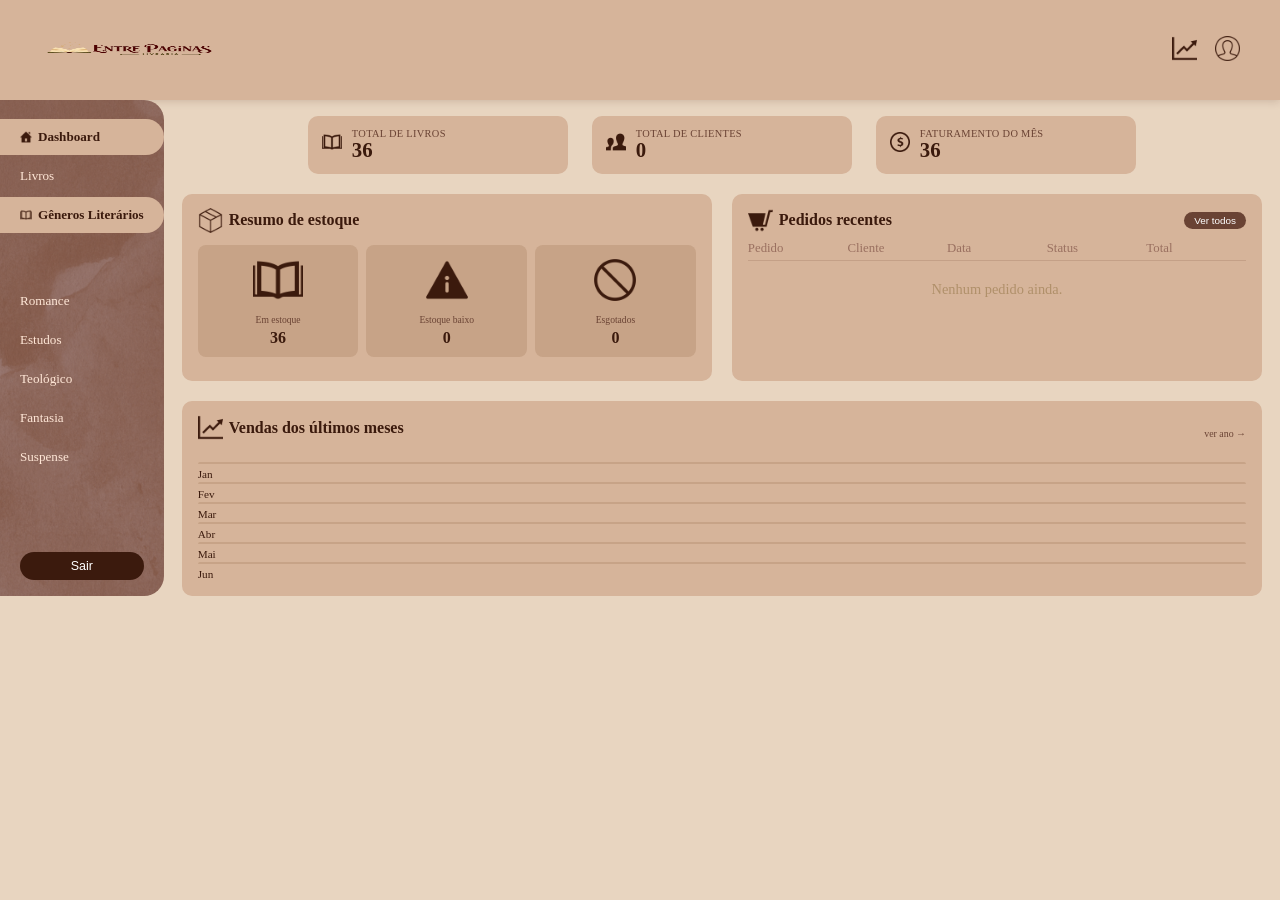
<file: entre_paginas.html/index.html>
<!DOCTYPE html>
<html lang="pt-BR">
<head>
  <meta charset="UTF-8" />
  <meta name="viewport" content="width=device-width, initial-scale=1.0" />
  <title>Dashboard</title> 

  <link rel="stylesheet" href="index.css">
</head>
<body>

<nav>
    <img src="imagens-visual/logo22.png" alt="entre_paginas" class="logo">

    <div class="nav-direita">
       <a class="nav-icone" href="index.html">
        <img src="imagens-icons/grafico1.png" alt="dashboard" class="dashboard">
      </a>

      <a class="nav-icone" href="produtos.html">
        <img src="imagens-icons/usuario.png" alt="vendedor" class="perfil-vendedor">
      </a>

    </div>
  </nav>


  <div class="layout">

    <aside class="lateral">
      <ul class="nav-lateral">
        <li><a href="#" class="active"><img src="imagens-icons/casa.png" alt="dashboard">Dashboard</a></li>
        <li><a href="livros.html">Livros</a></li>

        <li><a href="#" class="active"><img src="imagens-icons/livro-icon.png" alt="abas">Gêneros Literários</a></li>

        <li><a href="romance.html">Romance</a></li>
        <li><a href="estudos.html">Estudos</a></li>
        <li><a href="teologico.html">Teológico</a></li>
        <li><a href="fantasia.html">Fantasia</a></li>
        <li><a href="suspense.html">Suspense</a></li>
      </ul>
      <a href="login.html" class="botao-sair">Sair</a>
    </aside>

  <!--INFORMAÇÕES DE CIMA-->

    <main class="principal">
  <div class="indicadores">

    <div class="indicadores-card">
      <span class="indicadores-icon">
        <img src="imagens-icons/livro-icon.png" alt="livros">
      </span>

      <div class="indicadores-infos">
        <span class="indicadores-titulo">Total de livros</span>
        <span class="indicadores-valor">36</span>
      </div>
    </div>

    <div class="indicadores-card">
      <span class="indicadores-icon">
        <img src="imagens-icons/clientes.png" alt="clientes">
      </span>

      <div class="indicadores-infos">
        <span class="indicadores-titulo">Total de clientes</span>
        <span class="indicadores-valor">0</span>
      </div>
    </div>

     <div class="indicadores-card">
      <span class="indicadores-icon">
        <img src="imagens-icons/moeda.png" alt="faturamento">
      </span>

      <div class="indicadores-infos">
        <span class="indicadores-titulo">Faturamento do mês</span>
        <span class="indicadores-valor">36</span>
      </div>
    </div>

  </div>


  <!-- LINHA DO MEIO -->
  <div class="central">

    <!-- ESTOQUE -->
    <div class="painel">

      <div class="painel-titulo">
        <img src="imagens-icons/produtos.png">
        Resumo de estoque
      </div>

      <div class="estoque-status">

        <div class="estoque-item">
          <span class="estoque-icon">
            <img src="imagens-icons/livro-icon.png">
          </span>

          <span class="estoque-disponibilidade">Em estoque</span>
          <span class="estoque-valor">36</span>
        </div>

        <div class="estoque-item">
          <span class="estoque-icon">
            <img src="imagens-icons/aviso.png">
          </span>

          <span class="estoque-disponibilidade">Estoque baixo</span>
          <span class="estoque-valor">0</span>
        </div>

        <div class="estoque-item">
          <span class="estoque-icon">
            <img src="imagens-icons/proibido.png">
          </span>

          <span class="estoque-disponibilidade">Esgotados</span>
          <span class="estoque-valor">0</span>
        </div>

      </div>

    </div>


    <!-- PEDIDOS -->
    <div class="painel">

      <div class="header-pedidos">

        <div class="painel-titulo" style="margin-bottom:0;">
          <img src="imagens-icons/carrinho.png">
          Pedidos recentes
        </div>

        <button class="ver-botao">Ver todos</button>

      </div>

      <div class="tabela-pedidos-header">
        <span>Pedido</span>
        <span>Cliente</span>
        <span>Data</span>
        <span>Status</span>
        <span>Total</span>
      </div>

      <div class="pedidos">
        Nenhum pedido ainda.
      </div>

    </div>

  </div>


  <!-- GRÁFICO -->
  <div class="painel">

    <div class="grafico-header">

      <div class="painel-titulo">
        <img src="imagens-icons/grafico1.png">
        Vendas dos últimos meses
      </div>

      <a href="#" class="grafico-link">ver ano →</a>

    </div>

    <div>

      <div class="grafico-area">

        <div class="grafico-legendas">
        <span>0</span>
        <span>20</span>
        <span>40</span>
        <span>60</span>
        <span>80</span>
        </div>

        <div class="grupo-barra">
          <div class="grafico-barra"></div>
          <span class="data-barra">Jan</span>
        </div>

        <div class="grupo-barra">
          <div class="grafico-barra"></div>
          <span class="data-barra">Fev</span>
        </div>

        <div class="grupo-barra">
          <div class="grafico-barra"></div>
          <span class="data-barra">Mar</span>
        </div>

        <div class="grupo-barra">
          <div class="grafico-barra"></div>
          <span class="data-barra">Abr</span>
        </div>

        <div class="grupo-barra">
          <div class="grafico-barra"></div>
          <span class="data-barra">Mai</span>
        </div>

        <div class="grupo-barra">
          <div class="grafico-barra"></div>
          <span class="data-barra">Jun</span>
        </div>

      </div>

    </div>

  </div>

</main>

</body>
</html>
</file>
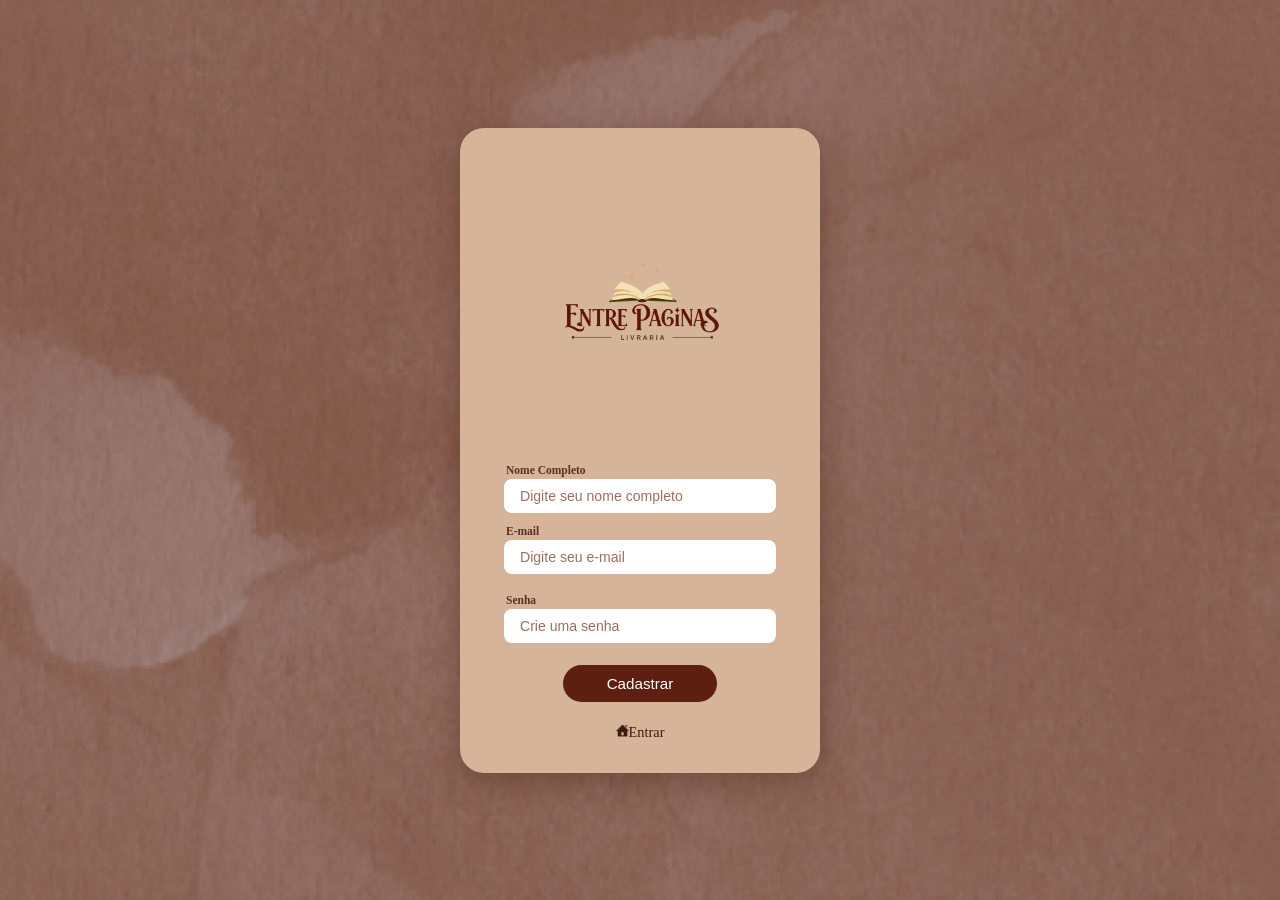
<file: entre_paginas.html/cadastro.html>
<!DOCTYPE html>
<html lang="pt-BR">
<head>
  <meta charset="UTF-8" />
  <meta name="viewport" content="width=device-width, initial-scale=1.0" />
  <title>Cadastro</title>
  
  <link rel="stylesheet" href="cadastro.css">
 
</head>
<body>
  <div class="card">
    <img src="imagens-visual/logo11.png" alt="logo" class="logo">

    <div class="dados">
      <div class="dados-texto"><strong>Nome Completo</strong></div>
      <input type="texto" placeholder="Digite seu nome completo" />
    </div>

    <div class="spacer"></div>

    <div class="dados">
      <div class="dados-texto"><strong>E-mail</strong></div>
      <input type="email" placeholder="Digite seu e-mail" />
    </div>

    <div class="spacer"></div>

    <div class="spacer"></div>

    <div class="dados">
      <div class="dados-texto"><strong>Senha</strong></div>
      <div class="dados-senha">
        <input type="senha" placeholder="Crie uma senha" />
      </div>
    </div>

    <button class="cadastrar">Cadastrar</button>

    <div class="rodape-links">
      <a href="login.html"><img src="imagens-icons/casa.png" alt="">Entrar</a>
     
    </div>
  </div>

</body>
</html>
</file>
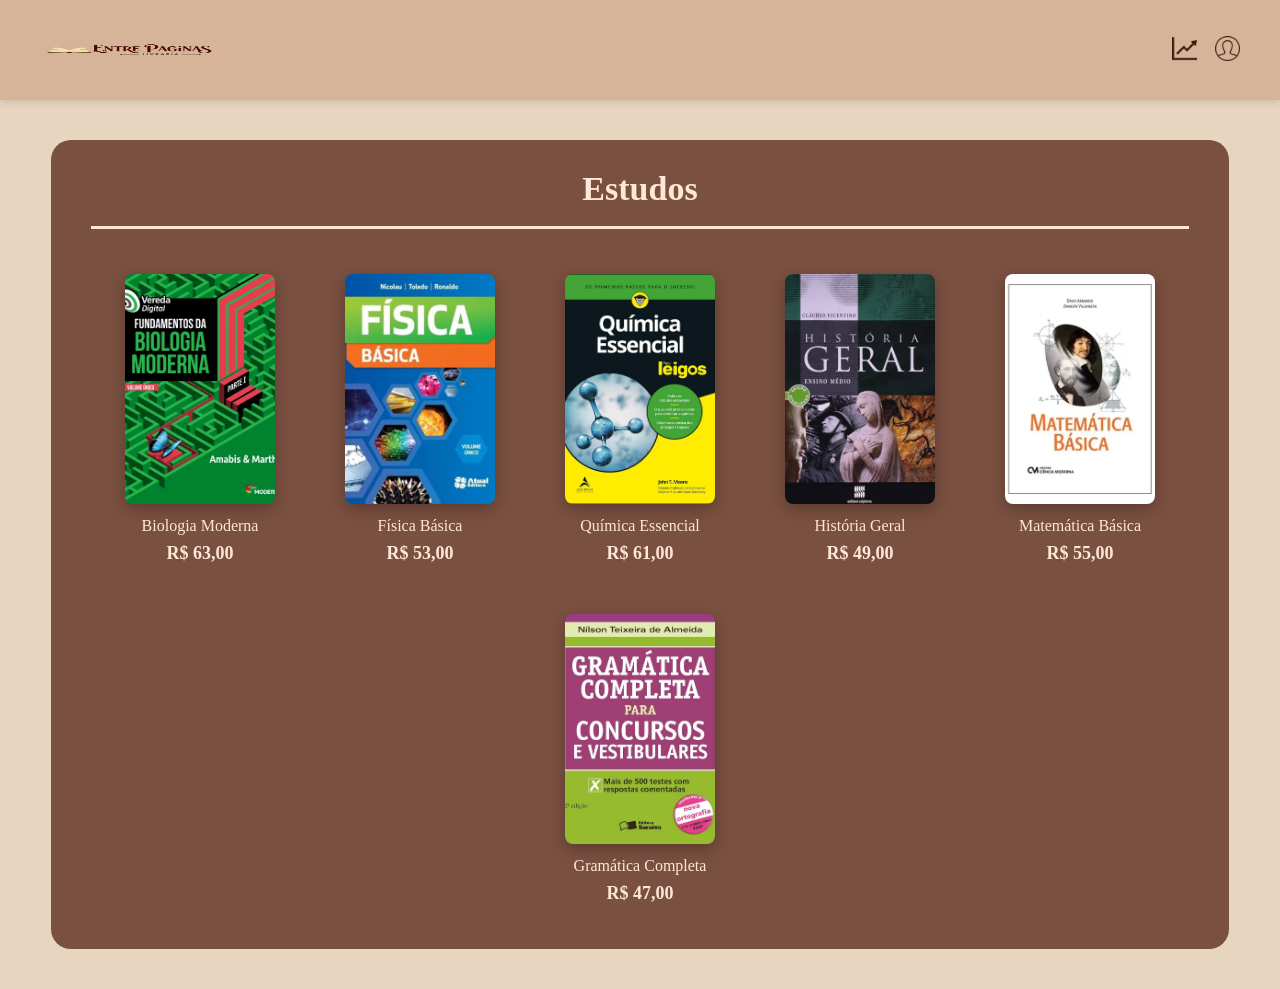
<file: entre_paginas.html/estudos.html>
<!DOCTYPE html>
<html lang="pt-BR">
<head>
  <meta charset="UTF-8" />
  <meta name="viewport" content="width=device-width, initial-scale=1.0" />
  <title>Estudos</title>
  
  <link rel="stylesheet" href="estudos.css">

</head>
<body>

  <nav>
    <img src="imagens-visual/logo22.png" alt="entre_paginas" class="logo">

    <div class="nav-direita">
       <a class="nav-icone" href="index.html">
        <img src="imagens-icons/grafico1.png" alt="dashboard" class="dashboard">
      </a>

      <a class="nav-icone" href="produtos.html">
        <img src="imagens-icons/usuario.png" alt="vendedor" class="perfil-vendedor">
      </a>

    </div>
  </nav>

  <div class="catalogo">
    <div class="fundo">

      <div class="catalogo-header"> 
        <h1 class="section-title">Estudos</h1> 
        <hr class="linha-titulo"> 

        <div class="livros-grid"> 
        <a class="livros" href="#"> 

        <div class="capa"> 
        <img src="imagens-livros/bio-moderna.webp" class="biologia-moderna">
       </div> 
        <span class="titulo">Biologia Moderna</span> 
        <span class="preco">R$ 63,00</span> 
      </a> 

      <a class="livros" href="#"> 
        <div class="capa"> 
        <img src="imagens-livros/fisica-basica.jpg" class="fisica-basica"> 
      </div> 
        <span class="titulo">Física Básica</span> 
        <span class="preco">R$ 53,00</span> 
      </a> 

      <a class="livros" href="#"> 
        <div class="capa"> 
        <img src="imagens-livros/quimica-essencial.jpg" class="quimica-essencial"> 
      </div> 
        <span class="titulo">Química Essencial</span> 
        <span class="preco">R$ 61,00</span> 
      </a> 

      <a class="livros" href="#"> 
        <div class="capa"> 
        <img src="imagens-livros/historia-geral.jpg" class="historia-geral"> 
      </div> 
        <span class="titulo">História Geral</span> 
        <span class="preco">R$ 49,00 </span> 
      </a> 

      <a class="livros" href="#"> 
        <div class="capa"> 
        <img src="imagens-livros/mat-basica.webp" class="mat-basica"> 
      </div> 
        <span class="titulo">Matemática Básica</span> 
        <span class="preco">R$ 55,00</span> 
      </a> 

      <a class="livros" href="#"> 
        <div class="capa">
         <img src="imagens-livros/gramt-completa.jpg" class="gramatica-completa"> 
        </div> 
        <span class="titulo">Gramática Completa</span> 
        <span class="preco">R$ 47,00</span> 
      </a> 

      </div> 
      </div>

      
    </div>
  </div>

</body>
</html>
</file>
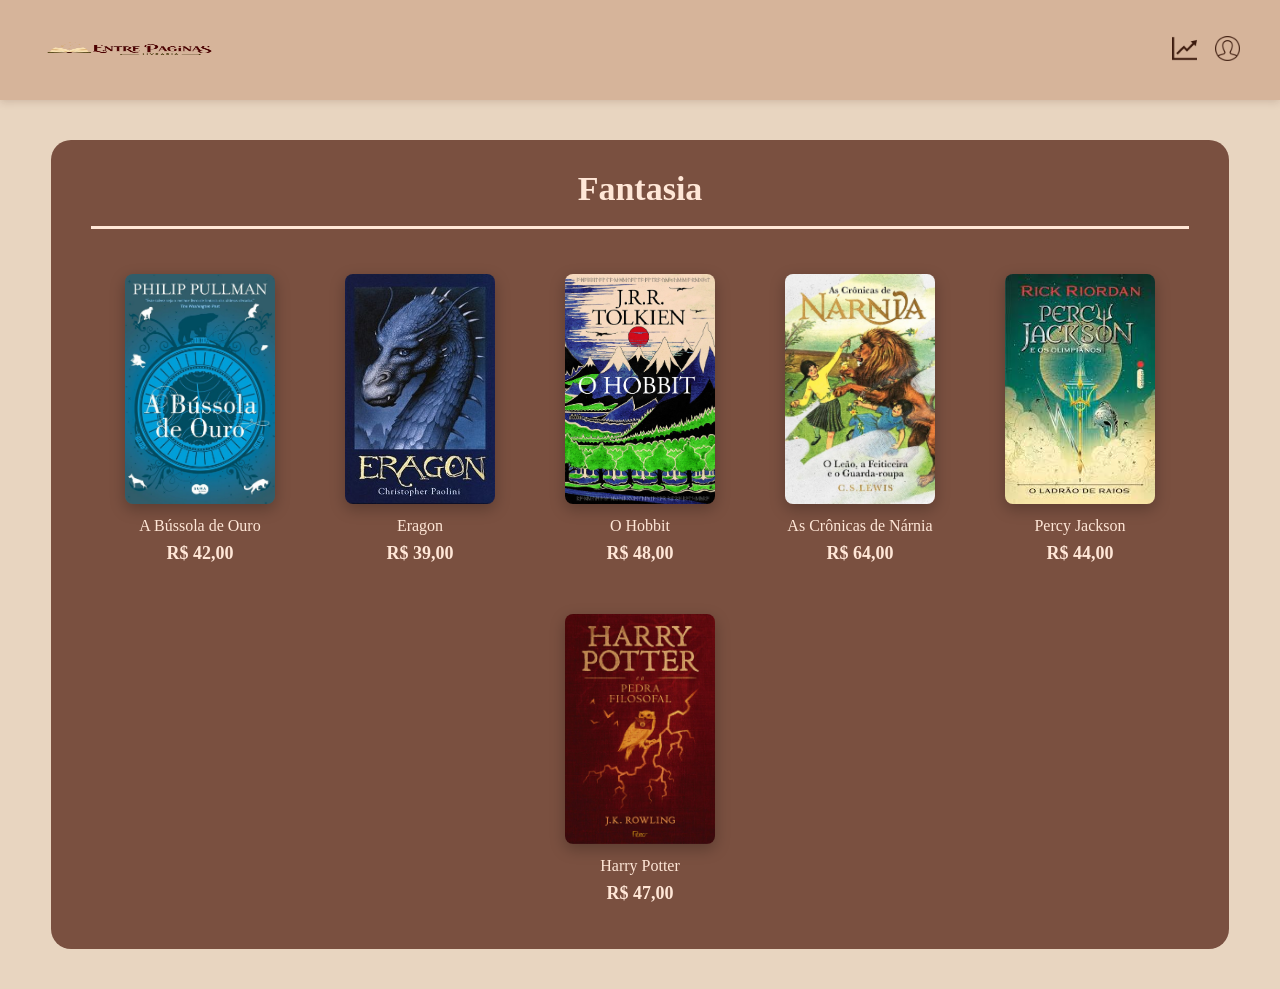
<file: entre_paginas.html/fantasia.html>
<!DOCTYPE html>
<html lang="pt-BR">
<head>
  <meta charset="UTF-8" />
  <meta name="viewport" content="width=device-width, initial-scale=1.0" />
  <title>Fantasia</title>
  
  <link rel="stylesheet" href="fantasia.css">

</head>
<body>

  <nav>
    <img src="imagens-visual/logo22.png" alt="entre_paginas" class="logo">

    <div class="nav-direita">
       <a class="nav-icone" href="index.html">
        <img src="imagens-icons/grafico1.png" alt="dashboard" class="dashboard">
      </a>

      <a class="nav-icone" href="produtos.html">
        <img src="imagens-icons/usuario.png" alt="vendedor" class="perfil-vendedor">
      </a>
      
    </div>
  </nav>

  <div class="catalogo">
    <div class="fundo">

      <div class="catalogo-header"> 
        <h1 class="section-title">Fantasia</h1> 
        <hr class="linha-titulo"> 

        <div class="livros-grid"> 
        <a class="livros" href="#"> 

        <div class="capa"> 
        <img src="imagens-livros/a-bussola-de-ouro.jpeg" class="bussola-ouro">
       </div> 
        <span class="titulo">A Bússola de Ouro</span> 
        <span class="preco">R$ 42,00</span> 
      </a> 

      <a class="livros" href="#"> 
        <div class="capa"> 
        <img src="imagens-livros/eragon.jpeg" class="eragon"> 
      </div> 
        <span class="titulo">Eragon</span> 
        <span class="preco">R$ 39,00</span> 
      </a> 

      <a class="livros" href="#"> 
        <div class="capa">
         <img src="imagens-livros/hobbit.jpg" class="hobbit"> 
        </div> 
        <span class="titulo">O Hobbit</span> 
        <span class="preco">R$ 48,00</span> 
      </a> 

      <a class="livros" href="#"> 
        <div class="capa"> 
        <img src="imagens-livros/cronicas-narnia.webp" class="narnia"> 
      </div> 
        <span class="titulo">As Crônicas de Nárnia</span> 
        <span class="preco">R$ 64,00</span> 
      </a> 

      <a class="livros" href="#"> 
        <div class="capa"> 
        <img src="imagens-livros/percy-jackson.jpeg" class="percy-jackson"> 
      </div> 
        <span class="titulo">Percy Jackson</span> 
        <span class="preco">R$ 44,00</span> 
      </a> 

      <a class="livros" href="#"> 
        <div class="capa"> 
        <img src="imagens-livros/harry-potter.jpg" class="harry-potter"> 
      </div> 
        <span class="titulo">Harry Potter</span> 
        <span class="preco">R$ 47,00</span> 
      </a> 

      </div> 
      </div>

      
    </div>
  </div>

</body>
</html>
</file>
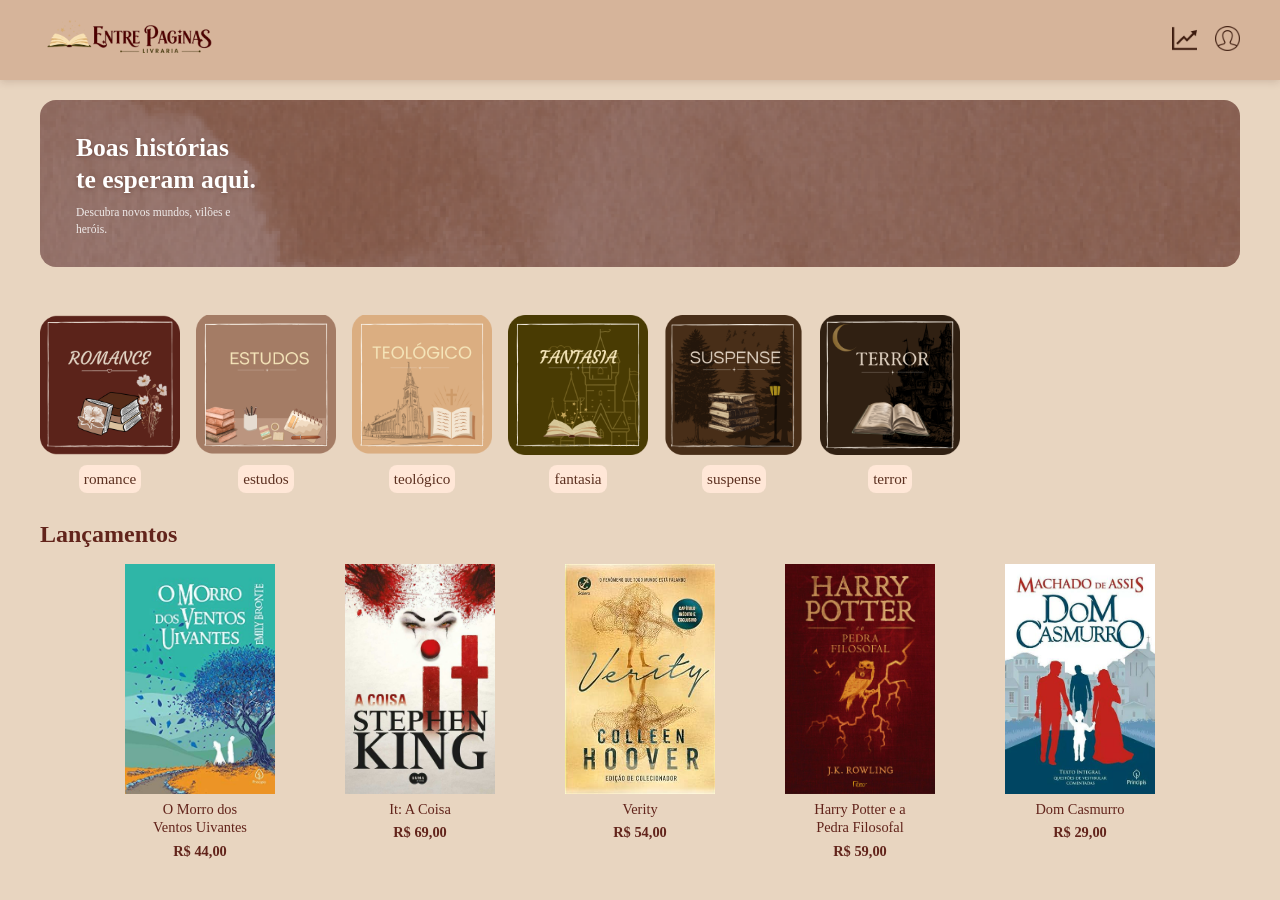
<file: entre_paginas.html/livros.html>
<!DOCTYPE html>
<html lang="pt-BR">
<head>
  <meta charset="UTF-8" />
  <meta name="viewport" content="width=device-width, initial-scale=1.0" />
  <title>Principal</title>

  <link rel="stylesheet" href="livros.css">
 
</head>
<body>
  
 <nav>
    <img src="imagens-visual/logo22.png" alt="entre_paginas" class="logo">
    
    <div class="nav-direita">
       <a class="nav-icone" href="index.html">
        <img src="imagens-icons/grafico1.png" alt="dashboard" class="dashboard">
      </a>

      <a class="nav-icone" href="produtos.html">
        <img src="imagens-icons/usuario.png" alt="vendedor" class="perfil-vendedor">
      </a>

    </div>
  </nav>

    <div class="hero">
    <h2>Boas histórias<br>te esperam aqui.</h2>
    <p>Descubra novos mundos, vilões e<br>heróis.</p>
  </div>

  <div class="section" style="margin-top: 24px;">
    <div class="generos-grid">

      <a class="genero-livros" href="romance.html">
        <div class="romance">
          <img src="imagens-visual/romance.png">
        </div>
        <span class="genero-nome">romance</span>
      </a>

      <a class="genero-livros" href="estudos.html">
        <div class="estudos">
          <img src="imagens-visual/estudos.png">
        </div>
        <span class="genero-nome">estudos</span>
      </a>

      <a class="genero-livros" href="teologico.html">
        <div class="teologico">
          <img src="imagens-visual/teologico.png">
        </div>
        <span class="genero-nome">teológico</span>
      </a>

      <a class="genero-livros" href="fantasia.html">
        <div class="fantasia">
          <img src="imagens-visual/fantasia.png">
        </div>
        <span class="genero-nome">fantasia</span>
      </a>

      <a class="genero-livros" href="suspense.html">
        <div class="suspense">
          <img src="imagens-visual/suspense.png">
        </div>
        <span class="genero-nome">suspense</span>
      </a>

      <a class="genero-livros" href="terror.html">
        <div class="terror">
          <img src="imagens-visual/terror.png">
        </div>
        <span class="genero-nome">terror</span>
      </a>     
    </div>
  </div>
 
  <div class="catalogo" style="margin-top: 28px; padding-bottom: 40px;">
    <h3 class="section-title">Lançamentos</h3>
    <div class="livros-grid">

      <a class="livros" href="#">
        <div class="capa livro-morro">
          <img src="imagens-livros/morro-ventos.jpeg" class="morro-ventos">
         </div>
        <span class="titulo">O Morro dos Ventos Uivantes</span>
        <span class="preco">R$ 44,00</span>
      </a> 

      <a class="livros" href="#">
        <div class="capa livro-it">
          <img src="imagens-livros/it.jpeg" class="it">
        </div>
        <span class="titulo">It: A Coisa</span>
        <span class="preco">R$ 69,00</span>
      </a>

      <a class="livros" href="#">
        <div class="capa livro-verity">
          <img src="imagens-livros/verity.jpeg" class="verity">
        </div>
        <span class="titulo">Verity</span>
        <span class="preco">R$ 54,00</span>
      </a>

      <a class="livros" href="#">
        <div class="capa livro-potter">
          <img src="imagens-livros/harry-potter.jpg" class="harry-potter">
        </div>
        <span class="titulo">Harry Potter e a Pedra Filosofal</span>
        <span class="preco">R$ 59,00  </span>
      </a>

      <a class="livros" href="#">
        <div class="capa livro-dom">
          <img src="imagens-livros/dom-casmurro.jpeg" class="dom-casmurro">
        </div>
        <span class="titulo">Dom Casmurro</span>
        <span class="preco">R$ 29,00</span>
      </a>

    </div>
  </div>



</body>
</html>
</file>
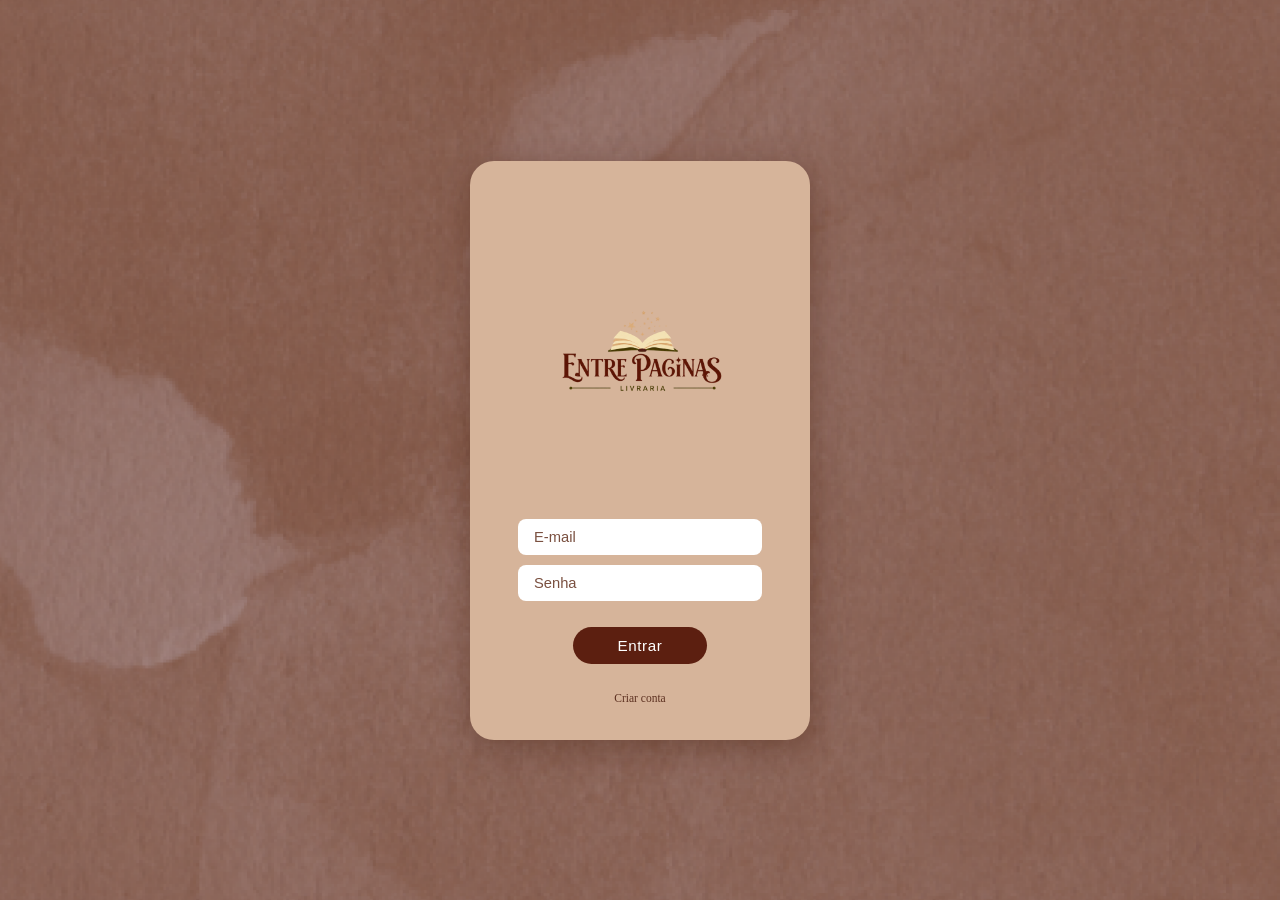
<file: entre_paginas.html/login.html>
<!DOCTYPE html>
<html lang="pt-BR">
<head>
  <meta charset="UTF-8" />
  <meta name="viewport" content="width=device-width, initial-scale=1.0" />
  <title>Login</title>

  <link rel="stylesheet" href="login.css">
  
</head>
<body>

  <div class="card">
    <img src="imagens-visual/logo11.png" alt="logo" class="logo">

    <div class="dados">
      <input type="email" placeholder="E-mail">
    </div>

    <div class="dados">
      <input type="password" placeholder="Senha">
    </div>

    <button class="entrar">Entrar</button>

    <div class="rodape-abas">
      
       <a href="cadastro.html">Criar conta</a>
    
    </div>
  </div>

</body>
</html>
</file>
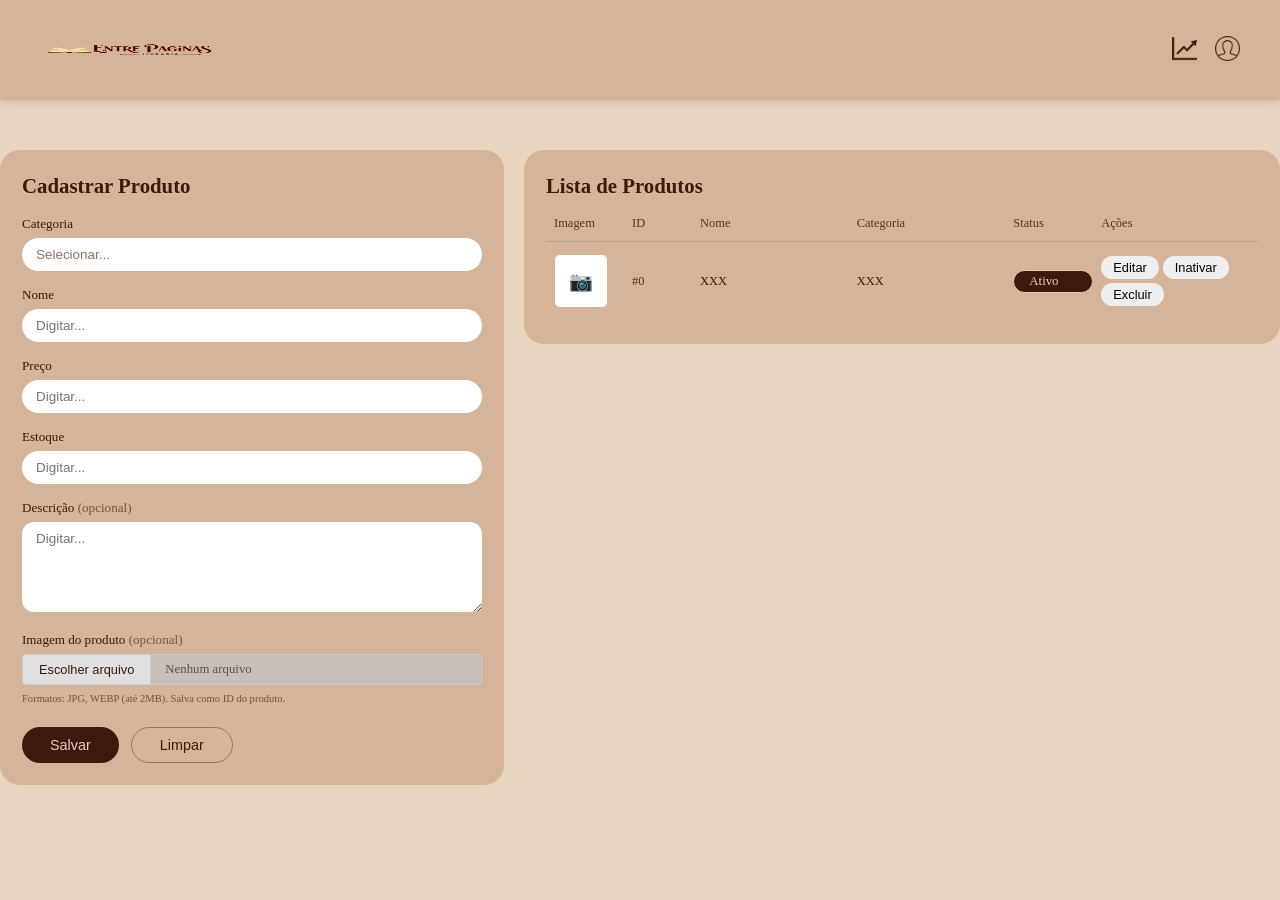
<file: entre_paginas.html/produtos.html>
<!DOCTYPE html>
<html lang="pt-BR">
<head>
  <meta charset="UTF-8" />
  <meta name="viewport" content="width=device-width, initial-scale=1.0" />
  <title>Cadastro de Produtos</title>
  
  <link rel="stylesheet" href="produtos.css">
</head>
<body>

 <nav>
    <img src="imagens-visual/logo22.png" alt="entre_paginas" class="logo">

    <div class="nav-direita">
       <a class="nav-icone" href="index.html">
        <img src="imagens-icons/grafico1.png" alt="dashboard" class="dashboard">
      </a>

      <a class="nav-icone" href="produtos.html">
        <img src="imagens-icons/usuario.png" alt="vendedor" class="perfil-vendedor">
      </a>

    </div>
  </nav>
  
  <div class="conteudo">  
    <div class="painel-cadastro">
      <h2 class="titulo">Cadastrar Produto</h2>
      
      <div class="campo">
        <label class="rotulo" for="categoria">Categoria</label>
        <select class="selecionar-categoria" id="categoria">
          <option value="disabled selected">Selecionar...</option>
          <option value="romance">Romance</option>
          <option value="fantasia">Fantasia</option>
          <option value="suspense">Suspense</option>
          <option value="terror">Terror</option>
          <option value="estudos">Estudos</option>
          <option value="teologico">Teológico</option>
        </select>
      </div>

     
      <div class="campo">
        <label class="rotulo" for="nome">Nome</label>
        <input class="texto" type="text" id="nome" placeholder="Digitar..." />
      </div>

      <div class="campo">
        <label class="rotulo" for="nome">Preço</label>
        <input class="texto" type="text" id="nome" placeholder="Digitar..." />
      </div>

      <div class="campo">
        <label class="rotulo" for="nome">Estoque</label>
        <input class="texto" type="text" id="nome" placeholder="Digitar..." />
      </div>

      
      <div class="campo">
        <label class="rotulo" for="descricao">
          Descrição <span class="opcional">(opcional)</span>
        </label>
        <textarea class="campo-descricao" id="descricao" placeholder="Digitar..."></textarea>
      </div>

     
      <div class="campo">
        <label class="rotulo">
          Imagem do produto <span class="opcional">(opcional)</span>
        </label>
        <input type="file" class="file-real" id="imagem-input" accept=".jpg,.webp" />
        
        <div class="arquivos">
          <label for="imagem-input" class="botao-escolher">Escolher arquivo</label>
          <span class="nome-arquivo" id="file-display">Nenhum arquivo</span>
        </div>
        <p class="formato-arquivo">Formatos: JPG, WEBP (até 2MB). Salva como ID do produto.</p>
      </div>

     
      <div class="acoes-cadastro">
        <button class="botao-salvar">Salvar</button>
        <button class="botao-limpar">Limpar</button>
      </div>
    </div>

    
    <div class="painel-produtos">
      <h2 class="titulo">Lista de Produtos</h2>

      
      <div class="produtos-cabecalho">
        <span>Imagem</span>
        <span>ID</span>
        <span>Nome</span>
        <span>Categoria</span>
        <span>Status</span>
        <span>Ações</span>
      </div>

      
      <div class="produtos">
        <div class="foto-produto">📷</div>
        <span class="id-produto">#0</span>
        <span class="nome-produto">XXX</span>
        <span class="categoria-produto">XXX</span>
        <span class="status">Ativo</span>
        
        <div class="acoes">
          <button class="botao-editar">Editar</button>
          <button class="botao-inativar">Inativar</button>
          <button class="botao-excluir">Excluir</button>
        </div>
      </div>

    </div>
  </div>

</body>
</html>
</file>
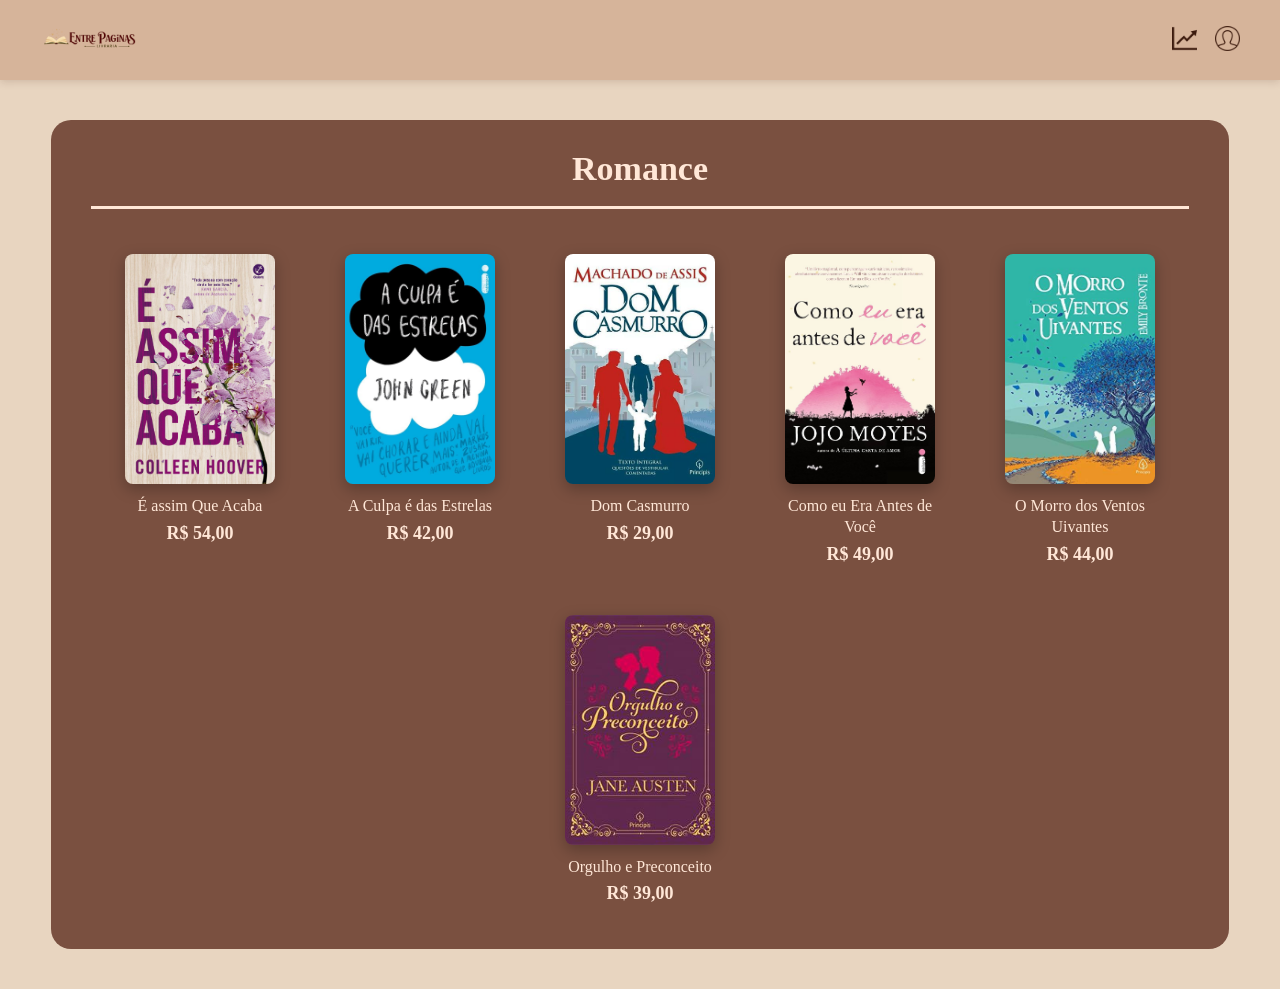
<file: entre_paginas.html/romance.html>
<!DOCTYPE html>
<html lang="pt-BR">
<head>
  <meta charset="UTF-8" />
  <meta name="viewport" content="width=device-width, initial-scale=1.0" />
  <title>Romance</title>
  
  <link rel="stylesheet" href="romance.css">

</head>
<body>

  <nav>
    <img src="imagens-visual/logo22.png" alt="entre_paginas" class="logo">

   <div class="nav-direita">
       <a class="nav-icone" href="index.html">
        <img src="imagens-icons/grafico1.png" alt="dashboard" class="dashboard">
      </a>

      <a class="nav-icone" href="produtos.html">
        <img src="imagens-icons/usuario.png" alt="vendedor" class="perfil-vendedor">
      </a>
    </div>
    
  </nav>

  <div class="catalogo">
    <div class="fundo">

      <div class="catalogo-header"> 
        <h1 class="section-title">Romance</h1> 
        <hr class="linha-titulo"> 

        <div class="livros-grid"> 
        <a class="livros" href="#"> 

        <div class="capa"> 
        <img src="imagens-livros/colleen-hoover.jpg" class="collen-hoover">
       </div> 
        <span class="titulo">É assim Que Acaba</span> 
        <span class="preco">R$ 54,00</span> 
      </a> 

      <a class="livros" href="#"> 
        <div class="capa"> 
        <img src="imagens-livros/john-green.jpg" class="joohn-green"> 
      </div> 
        <span class="titulo">A Culpa é das Estrelas</span> 
        <span class="preco">R$ 42,00</span> 
      </a> 

      <a class="livros" href="#"> 
        <div class="capa"> 
        <img src="imagens-livros/dom-casmurro.jpeg" class="dom-casmurro"> 
      </div> 
        <span class="titulo">Dom Casmurro</span> 
        <span class="preco">R$ 29,00</span> 
      </a> 

      <a class="livros" href="#"> 
        <div class="capa"> 
        <img src="imagens-livros/jojo-moyes.jpg" class="jojo-moyes"> 
      </div> 
        <span class="titulo">Como eu Era Antes de Você</span> 
        <span class="preco">R$ 49,00 </span> 
      </a> 

      <a class="livros" href="#"> 
        <div class="capa"> 
        <img src="imagens-livros/morro-ventos.jpeg" class="morro-ventos"> 
      </div> 
        <span class="titulo">O Morro dos Ventos Uivantes</span> 
        <span class="preco">R$ 44,00</span> 
      </a> 

      <a class="livros" href="#"> 
        <div class="capa">
         <img src="imagens-livros/orgulho-preconceito.jpg" class="orgulho-preconceito"> 
        </div> 
        <span class="titulo">Orgulho e Preconceito</span> 
        <span class="preco">R$ 39,00</span> 
      </a> 

      </div> 
      </div>

      
    </div>
  </div>

</body>
</html>
</file>
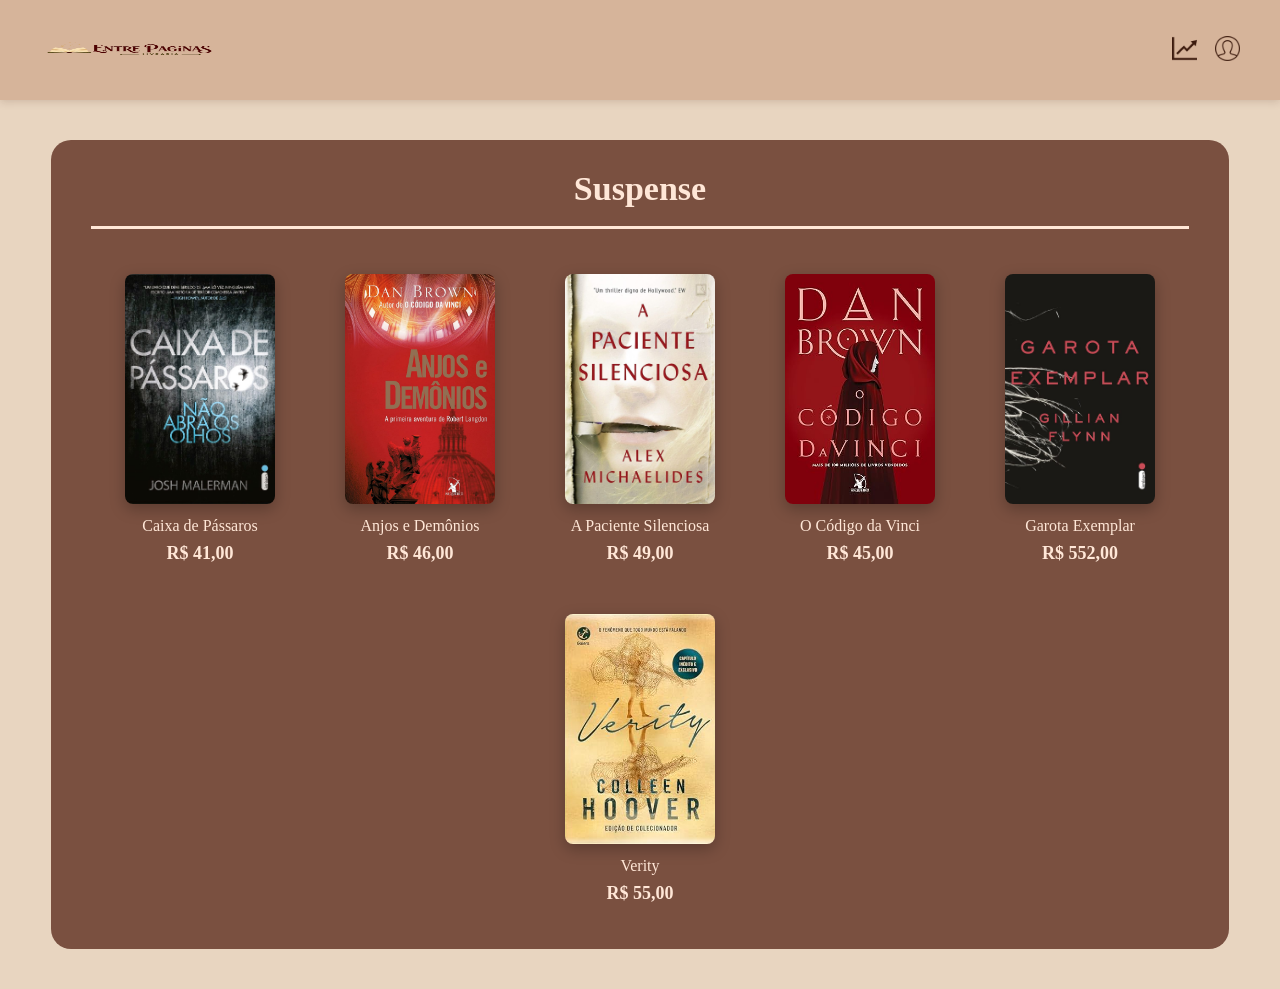
<file: entre_paginas.html/suspense.html>
<!DOCTYPE html>
<html lang="pt-BR">
<head>
  <meta charset="UTF-8" />
  <meta name="viewport" content="width=device-width, initial-scale=1.0" />
  <title>Suspense</title>
  
  <link rel="stylesheet" href="suspense.css">

</head>
<body>

  <nav>
    <img src="imagens-visual/logo22.png" alt="entre_paginas" class="logo">

    <div class="nav-direita">
       <a class="nav-icone" href="index.html">
        <img src="imagens-icons/grafico1.png" alt="dashboard" class="dashboard">
      </a>

      <a class="nav-icone" href="produtos.html">
        <img src="imagens-icons/usuario.png" alt="vendedor" class="perfil-vendedor">
      </a>

    </div>
  </nav>

  <div class="catalogo">
    <div class="fundo">

      <div class="catalogo-header"> 
        <h1 class="section-title">Suspense</h1> 
        <hr class="linha-titulo"> 

        <div class="livros-grid"> 
        <a class="livros" href="#"> 

        <div class="capa"> 
        <img src="imagens-livros/caixa-passaros.jpg" class="passaros">
       </div> 
        <span class="titulo">Caixa de Pássaros</span> 
        <span class="preco">R$ 41,00</span> 
      </a> 

      <a class="livros" href="#"> 
        <div class="capa"> 
        <img src="imagens-livros/anjos-demonios.jpg" class="anjos-demonios"> 
      </div> 
        <span class="titulo">Anjos e Demônios</span> 
        <span class="preco">R$ 46,00</span> 
      </a> 

      <a class="livros" href="#"> 
        <div class="capa"> 
        <img src="imagens-livros/paciente-silenciosa.jpeg" class="silenciosa"> 
      </div> 
        <span class="titulo">A Paciente Silenciosa</span> 
        <span class="preco">R$ 49,00</span> 
      </a> 

      <a class="livros" href="#"> 
        <div class="capa"> 
        <img src="imagens-livros/vinci.jpg" class="vinci"> 
      </div> 
        <span class="titulo">O Código da Vinci</span> 
        <span class="preco">R$ 45,00 </span> 
      </a> 

      <a class="livros" href="#"> 
        <div class="capa"> 
        <img src="imagens-livros/exemplar.jpg" class="exemplar"> 
      </div> 
        <span class="titulo">Garota Exemplar</span> 
        <span class="preco">R$ 552,00</span> 
      </a> 

      <a class="livros" href="#"> 
        <div class="capa">
         <img src="imagens-livros/verity.jpeg" class="verity"> 
        </div> 
        <span class="titulo">Verity</span> 
        <span class="preco">R$ 55,00</span> 
      </a> 

      </div> 
      </div>

      
    </div>
  </div>

</body>
</html>
</file>
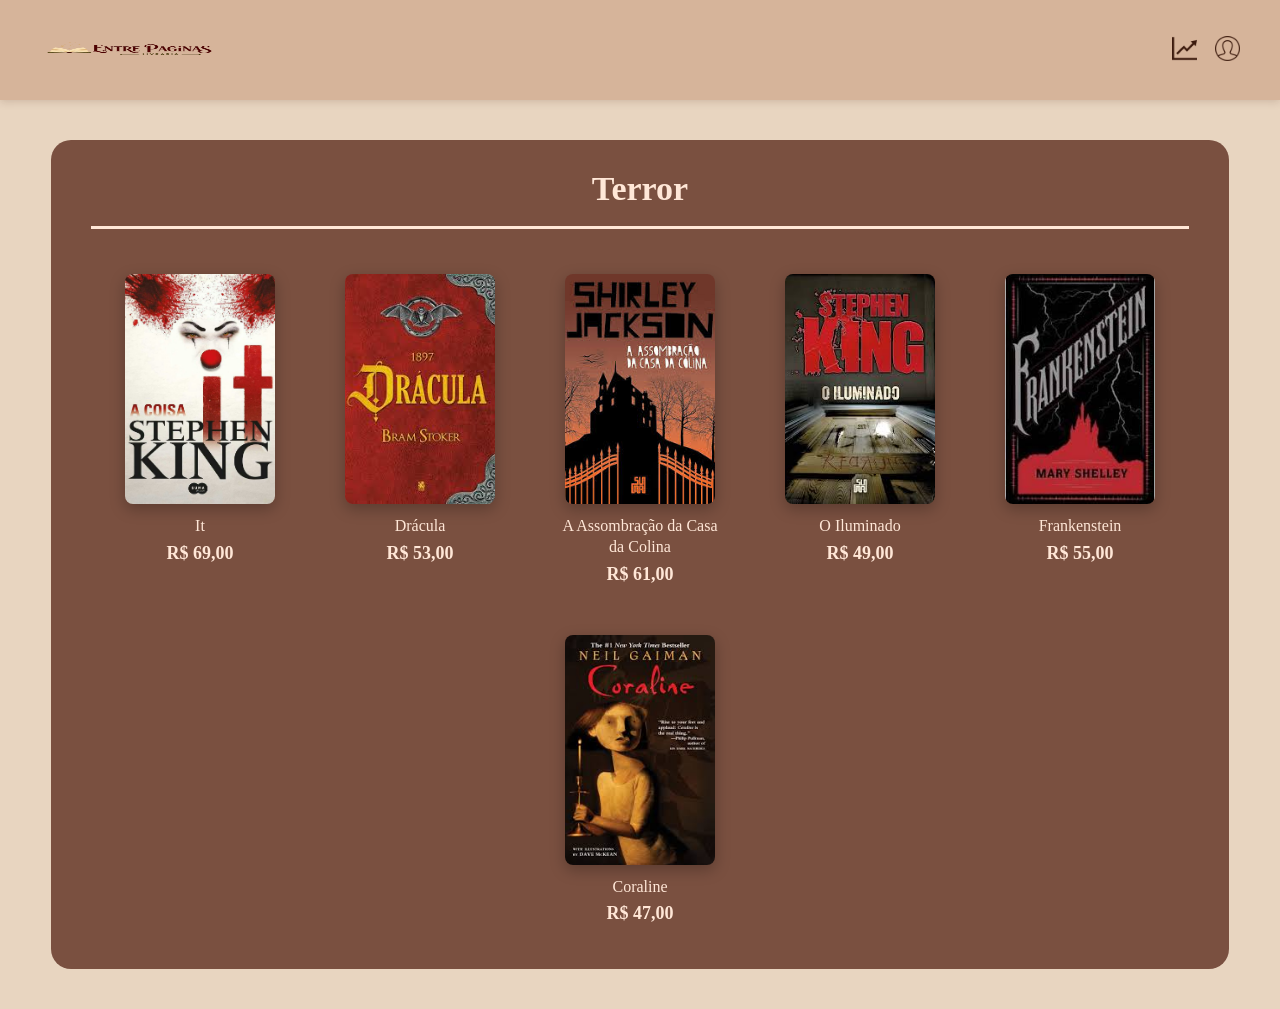
<file: entre_paginas.html/terror.html>
<!DOCTYPE html>
<html lang="pt-BR">
<head>
  <meta charset="UTF-8" />
  <meta name="viewport" content="width=device-width, initial-scale=1.0" />
  <title>Terror</title>
  
  <link rel="stylesheet" href="terror.css">

</head>
<body>

  <nav>
    <img src="imagens-visual/logo22.png" alt="entre_paginas" class="logo">

    <div class="nav-direita">
       <a class="nav-icone" href="index.html">
        <img src="imagens-icons/grafico1.png" alt="dashboard" class="dashboard">
      </a>

      <a class="nav-icone" href="produtos.html">
        <img src="imagens-icons/usuario.png" alt="vendedor" class="perfil-vendedor">
      </a>
      
    </div>
  </nav>

  <div class="catalogo">
    <div class="fundo">

      <div class="catalogo-header"> 
        <h1 class="section-title">Terror</h1> 
        <hr class="linha-titulo"> 

        <div class="livros-grid"> 
        <a class="livros" href="#"> 

        <div class="capa"> 
        <img src="imagens-livros/it.jpeg" class="it">
       </div> 
        <span class="titulo">It</span> 
        <span class="preco">R$ 69,00</span> 
      </a> 

      <a class="livros" href="#"> 
        <div class="capa"> 
        <img src="imagens-livros/dracula.jpeg" class="dracula"> 
      </div> 
        <span class="titulo">Drácula</span> 
        <span class="preco">R$ 53,00</span> 
      </a> 

      <a class="livros" href="#"> 
        <div class="capa"> 
        <img src="imagens-livros/colina.jpeg" class="casa-colina"> 
      </div> 
        <span class="titulo">A Assombração da Casa da Colina</span> 
        <span class="preco">R$ 61,00</span> 
      </a> 

      <a class="livros" href="#"> 
        <div class="capa"> 
        <img src="imagens-livros/iluminado.jpeg" class="o-iluminado"> 
      </div> 
        <span class="titulo">O Iluminado</span> 
        <span class="preco">R$ 49,00 </span> 
      </a> 

      <a class="livros" href="#"> 
        <div class="capa"> 
        <img src="imagens-livros/frankenstein.jpeg" class="frankenstein"> 
      </div> 
        <span class="titulo">Frankenstein</span> 
        <span class="preco">R$ 55,00</span> 
      </a> 

      <a class="livros" href="#"> 
        <div class="capa">
         <img src="imagens-livros/coraline.jpeg" class="coraline"> 
        </div> 
        <span class="titulo">Coraline</span> 
        <span class="preco">R$ 47,00</span> 
      </a> 

      </div> 
      </div>

      
    </div>
  </div>

</body>
</html>
</file>
<file: entre_paginas.html/index.css>
/* ── RESET ── */
*, *::before, *::after {
  box-sizing: border-box;
  margin: 0;
  padding: 0;
}

 body {
      font-family: "inika";
      src: url("inika.regular.ttf") format("typetrue");

      background-color: #E8D5C0;
      color: #3B1A0D;
      min-height: 100vh;
    }

    /* NAVBAR */
nav {
  background-color: #D6B49A;
  display: flex;
  align-items: center; 
  padding: 15px 40px;
  box-shadow: 0 2px 8px rgba(60,20,0,.15);
}

.logo {
  width: 180px;
  height: 70px;
}

.nav-direita {
  display: flex;
  align-items: center;
  margin-left: auto;
  gap: 18px;
}

.dashboard {
  height: 25px;
  width: 25px;
}

.perfil-vendedor {
  height: 25px;
  width: 25px;
}

/* NAV LATERAL */
.layout {
  display: flex;
  flex: 1;
}

.lateral {
  background-image: url("imagens-visual/fundo2.png");
  background-size: cover;
  background-position: center;

  border-radius: 0px 20px 20px 0px;

  display: flex;
  flex-direction: column;
  padding: 16px 0 16px;
  flex-shrink: 0;

}
 
.nav-lateral {
  list-style: none;
  flex: 1;
}
 
.nav-lateral li a {
  display: block;
  padding: 10px 20px;
  font-size: 0.82rem;
  color: #FFE7D7;
  text-decoration: none;
  transition: background-color 0.15s;
  margin-top: 3px;
}
 
.nav-lateral li a:hover {
  background-color: rgba(60,20,0,0.08);
}
 
.nav-lateral li a.active {
  background-color: #D6B49A;
  color: #3b1a0d;
  border-radius: 0 20px 20px 0;
  font-weight: 700;
  display: flex;
  align-items: center;
  gap: 6px;
}

.nav-lateral li:nth-child(4) {
  margin-top: 50px;
}
 
.botao-sair {
  margin: 12px 20px 0;
  padding: 7px 0;
  background-color: #3b1a0d;
  color: #fff;
  border: none;
  border-radius: 16px;
  font-size: 0.78rem;
  font-family: 'Lato', sans-serif;
  cursor: pointer;
  text-align: center;
  text-decoration: none;
  display: block;
  transition: background-color 0.2s;
}

.active img {
  height: 12px;
  width: 12px;
}

/* INFORMAÇÕES DE CIMA */ 
.principal {
  flex: 1;
  padding: 16px 18px 0;
  overflow: auto;
}

.indicadores {
  display: flex;
  gap: 24px;
  margin-bottom: 20px;
  justify-content: center;
}

.indicadores-card {
  background-color: #D6B49A;
  border-radius: 10px;
  padding: 12px 14px;
  display: flex;
  align-items: center;
  gap: 10px;
  width: 260px;
}

.indicadores-icon {
  font-size: 1.5rem;
  flex-shrink: 0;
}

.indicadores-infos {
  display: flex;
  flex-direction: column;
}

.indicadores-titulo {
  font-size: 0.65rem;
  color: #6a4334;
  font-weight: 300;
  text-transform: uppercase;
  letter-spacing: 0.03em;
}

.indicadores-valor {
  font-size: 1.3rem;
  font-weight: 700;
  color: #3B1A0D;
  line-height: 1.1;
}

.indicadores img {
  height: 20px;
  width: 20px;
}

/* INFORMAÇÕES CENTRAIS */
.central {
  display: grid;
  grid-template-columns: 1fr 1fr;
  gap: 20px;
  margin-bottom: 20px;
}

.painel {
  background-color: #D6B49A;
  border-radius: 10px;
  padding: 14px 16px;
  width: 100%;
}

.painel-titulo {
  font-size: 1,1rem;
  font-weight: 700;
  color: #3B1A0D;
  margin-bottom: 12px;
  display: flex;
  align-items: center;
  gap: 6px;
}

.painel-titulo img {
  height: 25px;
  width: 25px;
}

.estoque-status {
  display: grid;
  grid-template-columns: repeat(3, 1fr);
  gap: 8px;
  margin-bottom: 10px;
}

.estoque-item {
  background-color: #c7a387;
  border-radius: 8px;
  padding: 10px 8px;
  display: flex;
  flex-direction: column;
  align-items: center;
  gap: 4px;
}

.estoque-icon { font-size: 1.1rem; }

.estoque-icon img {
  height: 50px;
  width: 50px;
}

.estoque-disponibilidade {
  font-size: 0.6rem;
  color: #6a4334;
  text-align: center;
  line-height: 1.2;
}

.estoque-valor {
  font-size: 1rem;
  font-weight: 700;
  color: #3B1A0D;
}

.estoque-alerta {
  background-color: #c7a387;
  border-radius: 6px;
  padding: 7px 10px;
  display: flex;
  align-items: center;
  justify-content: space-between;
  gap: 8px;
}

/* GRÁFICO */
.grafico-header {
  display: flex;
  justify-content: space-between;
  align-items: center;
  margin-bottom: 10px;
}

.grafico-link {
  font-size: 0.62rem;
  color: #6a4334;
  text-decoration: none;
}

.grafico-areas {
  height: 110px;
  display: flex;
  align-items: flex-end;
  gap: 14px;
  padding: 0 4px;
  border-left: 1px solid rgba(92,48,32,0.2);
  border-bottom: 1px solid rgba(92,48,32,0.2);
  position: relative;
}

.grafico-legendas {
  position: absolute;
  left: -28px;
  top: 0;
  height: 100%;
  display: flex;
  flex-direction: column-reverse;
  justify-content: space-between;
  font-size: 0.55rem;
  color: #9A7060;
}

.grafico-grupo {
  display: flex;
  flex-direction: column;
  align-items: center;
  gap: 4px;
  flex: 1;
}

.grafico-barra {
  width: 100%;
  background-color: #c7a387;
  border-radius: 2px 2px 0 0;
  min-height: 2px;
}

.data-barra {
  font-size: 0.7rem;
  color: #3B1A0D;
  
}

/* INFORMAÇÕES DE BAIXO */
.rodape {
  display: grid;
  grid-template-columns: 1fr 1fr 1fr;
  gap: 12px;
  margin-bottom: 14px;
}

.painel-botao {
  display: block;
  width: 100%;
  padding: 6px 0;
  background-color: #c7a387;
  border: none;
  border-radius: 8px;
  font-size: 0.9rem;
  color: #3b1a0d;
  cursor: pointer;
}

.panel-botao:hover { background-color: #A07848; color: #fff; }

.header-pedidos {
  display: flex;
  justify-content: space-between;
  align-items: center;
  margin-bottom: 8px;
}

.ver-botao {
  font-size: 0.62rem;
  color: #fff;
  background-color: #6a4334;
  border: none;
  border-radius: 10px;
  padding: 3px 10px;
  cursor: pointer;
  font-family: 'Lato', sans-serif;
}

.tabela-pedidos-header {
  display: grid;
  grid-template-columns: 1fr 1fr 1fr 1fr 1fr;
  font-size: 0.8rem;
  color: #9A7060;
  padding-bottom: 4px;
  border-bottom: 1px solid rgba(92,48,32,0.15);
  margin-bottom: 4px;
}

.pedidos {
  font-size: 0.9rem;
  color: #B0906A;
  text-align: center;
  padding: 16px 0;
}
</file>
<file: entre_paginas.html/cadastro.css>
*, *::before, *::after {
      box-sizing: border-box;
      margin: 0;
      padding: 0;
    }

    body {
      min-height: 100vh;
      display: flex;
      align-items: center;
      justify-content: center;

      font-family: "inika";
      src: url("inika.regular.ttf") format("typetrue");
      
      background-image: url("imagens-visual/fundo2.png");
      background-size: cover;
      background-position: center;
    }

    /* FUNDO */

    .card {
      background-color: #D6B49A;
      border-radius: 24px;
      padding: 36px 44px 32px;
      width: 360px;
      display: flex;
      flex-direction: column;
      align-items: center;
      box-shadow: 0 8px 32px rgba(60, 20, 0, 0.35);
    }

    .logo {
      height: 300px;
      width: 300px;
    }

    /* INFORMAÇÕES */

    .dados {
      width: 100%;
      margin-bottom: 4px;
    }

    .dados-texto {
      font-size: 0.72rem;
      font-weight: 400;
      color: #5C3020;
      margin-bottom: 3px;
      padding-left: 2px;
    }

    .dados input {
      width: 100%;
      padding: 9px 16px;
      background-color: #FFFFFF;
      border: none;
      border-radius: 8px;
      font-family: 'Lato', sans-serif;
      font-size: 0.88rem;
      font-weight: 300;
      color: #3B1A0D;
      outline: none;
      transition: box-shadow 0.2s;
    }

    .dados input::placeholder {
      color: #9A7060;
      opacity: 1;
    }

    .dados input:focus {
      box-shadow: 0 0 0 2px rgba(59, 26, 13, 0.3);
    }

    .dados-senha {
      position: relative;
      width: 100%;
    }

    .dados-senha input {
      width: 100%;
      padding: 9px 40px 9px 16px;
      background-color: #FFFFFF;
      border: none;
      border-radius: 8px;
      font-family: 'Lato', sans-serif;
      font-size: 0.88rem;
      font-weight: 300;
      color: #3B1A0D;
      outline: none;
      transition: box-shadow 0.2s;
    }
  
    .spacer {
      height: 8px;
    }

    /* BOTÃO CADASTRO */

    .cadastrar {
      margin-top: 18px;
      margin-bottom: 22px;
      padding: 10px 44px;
      background-color: #5C1F10;
      color: #FFFFFF;
      border: none;
      border-radius: 24px;
      font-size: 0.95rem;
      
    }
 

    /* "ENTRAR" */

    .rodape-links {
      font-size: 0.9rem;
      color: #3B1A0D;
      display: flex; 
    }

      .rodape-links a {
      color: inherit;
      text-decoration: none;
      transition: color 0.2s;
    }

    .rodape-links img{
      width: 13px;
      height: 13px;
    }
</file>
<file: entre_paginas.html/estudos.css>
*, *::before, *::after {
      box-sizing: border-box;
      margin: 0;
      padding: 0;
    }

    body {
      font-family: "inika";
      src: url("inika.regular.ttf") format("typetrue");

      background-color: #E8D5C0;
      color: #3B1A0D;
      min-height: 100vh;
    }

   /* NAVBAR */
nav {
  background-color: #D6B49A;
  display: flex;
  align-items: center; 
  padding: 15px 40px;
  box-shadow: 0 2px 8px rgba(60,20,0,.15);
}

.logo {
  width: 180px;
  height: 70px;
}

.nav-direita {
  display: flex;
  align-items: center;
  margin-left: auto;
  gap: 18px;
}

.carrinho{
  height: 25px;
  width: 25px;
}

.dashboard {
  height: 25px;
  width: 25px;
}

.perfil-vendedor {
  height: 25px;
  width: 25px;
}

/* CATÁLOGO */

.catalogo {
    width: 100%;
    display: flex;
    justify-content: center;
    margin: 40px 0;
}

.fundo {
    width: 92%;
    background: #7A5040;
    border-radius: 20px;
    padding: 30px 40px 45px;
}

.catalogo-header {
    width: 100%;
}

.section-title {
    color: #FFE7D7;
    text-align: center;
    font-size: 34px;
    margin-bottom: 18px;
}

.linha-titulo {
    width: 100%;
    border: none;
    border-top: 3px solid #FFE7D7;
    margin-bottom: 45px;
}

/* LIVROS */

.livros-grid {
    display: flex;
    justify-content: center;
    flex-wrap: wrap;
    gap: 50px;
}

.livros {
    width: 170px;
    display: flex;
    flex-direction: column;
    align-items: center;
    text-decoration: none;
}

.capa {
    width: 150px;
    height: 230px;
    border-radius: 8px;
    overflow: hidden;
    box-shadow: 0 5px 15px rgba(0,0,0,.25);
}

.capa img {
    width: 100%;
    height: 100%;
    object-fit: cover;
    display: block;
}

.titulo {
    margin-top: 12px;
    font-size: 16px;
    color: #FFE7D7;
    text-align: center;
    line-height: 1.3;
}

.preco {
    margin-top: 6px;
    font-size: 18px;
    font-weight: bold;
    color: #FFE7D7;
}
</file>
<file: entre_paginas.html/fantasia.css>
*, *::before, *::after {
      box-sizing: border-box;
      margin: 0;
      padding: 0;
    }

    body {
      font-family: "inika";
      src: url("inika.regular.ttf") format("typetrue");

      background-color: #E8D5C0;
      color: #3B1A0D;
      min-height: 100vh;
    }

    /* NAVBAR */
nav {
  background-color: #D6B49A;
  display: flex;
  align-items: center; 
  padding: 15px 40px;
  box-shadow: 0 2px 8px rgba(60,20,0,.15);
}

.logo {
  width: 180px;
  height: 70px;
}

.nav-direita {
  display: flex;
  align-items: center;
  margin-left: auto;
  gap: 18px;
}

.carrinho{
  height: 25px;
  width: 25px;
}

.dashboard {
  height: 25px;
  width: 25px;
}

.perfil-vendedor {
  height: 25px;
  width: 25px;
}

/* CATÁLOGO */

.catalogo {
    width: 100%;
    display: flex;
    justify-content: center;
    margin: 40px 0;
}

.fundo {
    width: 92%;
    background: #7A5040;
    border-radius: 20px;
    padding: 30px 40px 45px;
}

.catalogo-header {
    width: 100%;
}

.section-title {
    color: #FFE7D7;
    text-align: center;
    font-size: 34px;
    margin-bottom: 18px;
}

.linha-titulo {
    width: 100%;
    border: none;
    border-top: 3px solid #FFE7D7;
    margin-bottom: 45px;
}

/* LIVROS */

.livros-grid {
    display: flex;
    justify-content: center;
    flex-wrap: wrap;
    gap: 50px;
}

.livros {
    width: 170px;
    display: flex;
    flex-direction: column;
    align-items: center;
    text-decoration: none;
}

.capa {
    width: 150px;
    height: 230px;
    border-radius: 8px;
    overflow: hidden;
    box-shadow: 0 5px 15px rgba(0,0,0,.25);
}

.capa img {
    width: 100%;
    height: 100%;
    object-fit: cover;
    display: block;
}

.titulo {
    margin-top: 12px;
    font-size: 16px;
    color: #FFE7D7;
    text-align: center;
    line-height: 1.3;
}

.preco {
    margin-top: 6px;
    font-size: 18px;
    font-weight: bold;
    color: #FFE7D7;
}
</file>
<file: entre_paginas.html/livros.css>
*, *::before, *::after {
      box-sizing: border-box;
      margin: 0;
      padding: 0;
    }

    body {
      font-family: "inika";
      src: url("inika.regular.ttf") format("typetrue");

      background-color: #E8D5C0;
      color: #3B1A0D;
      min-height: 100vh;
    }

    /* NAVBAR */
nav {
  background-color: #D6B49A;
  display: flex;
  align-items: center; 
  padding: 10px 40px;
  height: 80px;
  box-shadow: 0 2px 8px rgba(60,20,0,.15);
}

.logo {
  width: 180px;
  height: 120;
}

.nav-direita {
  display: flex;
  align-items: center;
  margin-left: auto;
  gap: 18px;
}

.carrinho{
  height: 25px;
  width: 25px;
}

.dashboard {
  height: 25px;
  width: 25px;
}

.perfil-vendedor {
  height: 25px;
  width: 25px;
}

    /* LETREIRO */

    .hero {
      margin: 20px 40px 0;

      background-image: url("imagens-visual/fundo2.png");
      background-size: cover;
      background-position: center;

      border-radius: 16px;
      padding: 32px 36px 28px;
      min-height: 130px;
      display: flex;
      flex-direction: column;
      justify-content: center;
    }

    .hero h2 {
      font-size: 1.6rem;
      font-weight: 700;
      color: #FFFFFF;
      line-height: 1.25;
      max-width: 260px;
      text-shadow: 0 1px 4px rgba(60,20,0,0.3);
    }

    .hero p {
      font-size: 0.72rem;
      color: rgba(255,255,255,0.85);
      margin-top: 8px;
      max-width: 220px;
      line-height: 1.5;
    }

    /* ABAS */

    .section {
      padding: 24px 40px 0;
    }

    .generos-grid {
      display: flex;
      gap: 16px;
      flex-wrap: wrap;
    }

    .genero-livros {
      display: flex;
      flex-direction: column;
      align-items: center;
      gap: 6px;
      text-decoration: none;
      cursor: pointer;
    }

    .genero-card {
      width: 88px;
      height: 88px;
      border-radius: 14px;
      display: flex;
      flex-direction: column;
      align-items: center;
      justify-content: center;
      gap: 6px;
      padding: 10px;
    }

    .genero-card .genero-icon {
      font-size: 1.5rem;
      line-height: 1;
    }

    .genero-card .genero-title {
      font-size: 0.6rem;
      font-weight: 700;
      letter-spacing: 0.06em;
      text-transform: uppercase;
      text-align: center;
      line-height: 1.1;
    }

    .genero-nome {
      font-size: 0.95rem;
      color: #5C3020;
      font-weight: 400;
      background-color: #FFE7D7;
      border-radius: 8px;
      padding: 5px;
    }

    .genero-livros img{
      width: 140px;
      height: 140px;
      object-fit: cover;
    }

    /* CATALOGO */

    .section-title {
      font-size: 1.5rem;
      font-weight: 700;
      color: #62241b;
      margin-bottom: 16px;
      margin-left: 40px;
    }

    .livros-grid {
      display: flex;
      gap: 120px;
      flex-wrap: wrap;
      justify-content: center;
    }

    .livros {
      display: flex;
      flex-direction: column;
      align-items: center;
      gap: 6px;
      width: 100px;
      text-decoration: none;
      cursor: pointer;
    }

    .capa {
      overflow: hidden;
      display: flex;
      align-items: center;
      justify-content: center;
      font-weight: 700;
      text-align: center;
     
    }

    .capa img {
      width: 150px;
      height: 230px;
    }

    .titulo {
      font-size: 0.90rem;
      color: #62241b;
      text-align: center;
      line-height: 1.3;
      font-weight: 400;
    }


    .preco {
      font-size: 0.90rem;
      color: #62241b;
      font-weight: 700;
    }
</file>
<file: entre_paginas.html/login.css>
*, *::before, *::after {
      box-sizing: border-box;
      margin: 0;
      padding: 0;
    }

    body {
      min-height: 100vh;
      display: flex;
      align-items: center;
      justify-content: center;
      
      font-family: "inika";
      src: url("inika.regular.ttf") format("typetrue");

      background-image: url("imagens-visual/fundo2.png");
      background-size: cover;
      background-position: center;
    }

    .card {
      background-color: #D6B49A;
      border-radius: 24px;
      padding: 48px 48px 36px;
      width: 340px;
      display: flex;
      flex-direction: column;
      align-items: center;
      gap: 0;
      box-shadow: 0 8px 32px rgba(60, 20, 0, 0.35);
    }

    .logo {
      height: 310px;
      width: 310px;
    }

    .dados {
      width: 100%;
      margin-bottom: 10px;
    }

    .dados input {
      width: 100%;
      padding: 10px 16px;
      background-color: #FFFFFF;
      border: none;
      border-radius: 8px;
      font-family: 'Lato', sans-serif;
      font-size: 0.92rem;
      font-weight: 300;
      color: #3B1A0D;
      outline: none;
      transition: box-shadow 0.2s;
    }

    .dados input::placeholder {
      color: #7A5040;
      opacity: 1;
    }

    .dados input:focus {
      box-shadow: 0 0 0 2px rgba(59, 26, 13, 0.3);
    }

    .entrar {
      margin-top: 16px;
      margin-bottom: 28px;
      padding: 10px 44px;
      background-color: #5C1F10;
      color: #FFFFFF;
      border: none;
      border-radius: 24px;
      font-family: 'Lato', sans-serif;
      font-size: 0.95rem;
      font-weight: 400;
      letter-spacing: 0.04em;
      cursor: pointer;
      transition: background-color 0.2s;
    }

    .entrar:hover {
      background-color: #7A2912;
    }

    .rodape-abas {
      font-size: 0.72rem;
      color: #5C3020;
      display: flex;
      align-items: center;
      gap: 8px;
    }

    .rodape-abas a {
      color: inherit;
      text-decoration: none;
      transition: color 0.2s;
    }

    .rodape-abas a:hover {
      color: #3B1A0D;
      text-decoration: underline;
    }

    .rodape-abas .dot {
      font-size: 0.9rem;
      color: #8A5040;
    }

    .casa {
      width: 13px;
      height: 13px;
      vertical-align: middle;
      color: #3B1A0D;
    }
</file>
<file: entre_paginas.html/produtos.css>
*, *::before, *::after {
      box-sizing: border-box;
      margin: 0;
      padding: 0;
    }

   body {
  font-family: "inika";
  src: url("inika.regular.ttf") format("truetype");

  background-color: #E8D5C0;
  color: #62241b;
  min-height: 100vh;
}

/* NAVBAR */
nav {
  background-color: #D6B49A;
  display: flex;
  align-items: center; 
  padding: 15px 40px;
  box-shadow: 0 2px 8px rgba(60,20,0,.15);
}

.logo {
  width: 180px;
  height: 70px;
}

.nav-direita {
  display: flex;
  align-items: center;
  margin-left: auto;
  gap: 18px;
}

.carrinho{
  height: 25px;
  width: 25px;
}

.dashboard {
  height: 25px;
  width: 25px;
}

.perfil-vendedor {
  height: 25px;
  width: 25px;
}

.conteudo {
  display: grid;
  grid-template-columns: 1fr 1.5fr;
  gap: 20px;
  align-items: start;
  margin-top: 50px;
}


.painel-cadastro {
  background-color: #D6B49A;
  border-radius: 20px;
  padding: 24px 22px 22px;
}

.titulo {
  font-size: 1.3rem;
  font-weight: 700;
  color: #3B1A0D;
  margin-bottom: 18px;
}


.campo {
  margin-bottom: 16px;
}

.rotulo {
  font-size: 0.82rem;
  color: #3B1A0D;
  margin-bottom: 6px;
  display: block;
}

.opcional {
  font-weight: 300;
  color: #755539;
}

.texto,
.selecionar-categoria {
  width: 100%;
  padding: 9px 14px;
  background-color: #fff;
  border: none;
  border-radius: 20px;
  font-family: 'Lato', sans-serif;
  font-size: 0.84rem;
  color: #9A7060;
  outline: none;
  appearance: none;
  transition: box-shadow 0.2s;
}

.texto:focus,
.selecionar-categoria:focus {
  box-shadow: 0 0 0 2px rgba(59,26,13,0.25);
  color: #3B1A0D;
}

.campo-descricao {
  width: 100%;
  padding: 9px 14px;
  background-color: #fff;
  border: none;
  border-radius: 12px;
  font-family: 'Lato', sans-serif;
  font-size: 0.84rem;
  color: #9A7060;
  outline: none;
  resize: vertical;
  min-height: 90px;
  transition: box-shadow 0.2s;
}

.campo-descricao:focus {
  box-shadow: 0 0 0 2px rgba(59,26,13,0.25);
  color: #3B1A0D;
}


.arquivos {
  display: flex;
  align-items: center;
  gap: 0;
  margin-bottom: 6px;
}

.botao-escolher {
  padding: 7px 16px;
  background-color: #E0E0E0;
  border: 1px solid #ccc;
  border-radius: 4px 0 0 4px;
  font-size: 0.8rem;
  font-family: 'Lato', sans-serif;
  color: #3B1A0D;
  cursor: pointer;
  white-space: nowrap;
}

.nome-arquivo {
  flex: 1;
  padding: 7px 14px;
  background-color: #C8C0B8;
  border: 1px solid #ccc;
  border-left: none;
  border-radius: 0 4px 4px 0;
  font-size: 0.8rem;
  color: #5A5050;
  white-space: nowrap;
  overflow: hidden;
  text-overflow: ellipsis;
}


.file-real {
  position: absolute;
  opacity: 0;
  width: 0;
  height: 0;
}

.formato-arquivo {
  font-size: 0.66rem;
  color: #7A5040;
  line-height: 1.5;
}


.acoes-cadastro {
  display: flex;
  gap: 12px;
  margin-top: 20px;
}

.botao-salvar {
  padding: 9px 28px;
  background-color: #3B1A0D;
  color: #ebc7bc;
  border: none;
  border-radius: 20px;
  font-size: 0.9rem;
  font-family: 'Lato', sans-serif;
  cursor: pointer;
  font-weight: 400;
  transition: background-color 0.2s;
}


.botao-limpar {
  padding: 9px 28px;
  background-color: transparent;
  color: #3B1A0D;
  border: 1.5px solid #A07060;
  border-radius: 20px;
  font-size: 0.9rem;
  font-family: 'Lato', sans-serif;
  cursor: pointer;
  font-weight: 400;
  transition: background-color 0.2s, color 0.2s;
}


.painel-produtos {
  background-color: #D6B49A;
  border-radius: 20px;
  padding: 24px 22px;
}

.produtos-cabecalho {
  display: grid;
  grid-template-columns: 70px 60px 1fr 1fr 80px 1fr;
  gap: 8px;
  padding: 0 8px 10px;
  border-bottom: 1px solid rgba(92,48,32,0.18);
  font-size: 0.78rem;
  color: #5C3020;
  font-weight: 400;
}


.produtos {
  display: grid;
  grid-template-columns: 70px 60px 1fr 1fr 80px 1fr;
  gap: 8px;
  align-items: center;
  padding: 12px 8px;
  border-bottom: 1px solid rgba(92,48,32,0.08);
}

.produtos:last-child { border-bottom: none; }


.foto-produto {
  width: 54px;
  height: 54px;
  background-color: #fff;
  border-radius: 6px;
  border: 1px solid #D6B49A;
  display: flex;
  align-items: center;
  justify-content: center;
  color: #C4A080;
  font-size: 1.2rem;
}

.id-produto   { font-size: 0.78rem; color: #5C3020; }
.nome-produto { font-size: 0.78rem; color: #3B1A0D; font-weight: 400; }
.categoria-produto  { font-size: 0.78rem; color: #3B1A0D; }


.status {
  display: inline-block;
  padding: 3px 15px;
  background-color: #3b1a0d;
  border: 1px solid #ebc7bc;
  border-radius: 20px;
  font-size: 0.8rem;
  color: #ebc7bc;
}


.acoes {
  display: flex;
  flex-wrap: wrap;
  gap: 4px;

  background-color: #D6B49A; 
  color: #3B1A0D;
}

.botao-editar,
.botao-inativar,
.botao-excluir {
  padding: 4px 12px;
  border: none;
  border-radius: 12px;
  font-size: 0.8rem;
  
  cursor: pointer;
  transition: opacity 0.2s;
}


.btn-editar:hover,
.btn-inativar:hover,
.btn-excluir:hover { opacity: 0.75; }
</file>
<file: entre_paginas.html/romance.css>
*, *::before, *::after {
      box-sizing: border-box;
      margin: 0;
      padding: 0;
    }

    body {
      font-family: "inika";
      src: url("inika.regular.ttf") format("typetrue");

      background-color: #E8D5C0;
      color: #3B1A0D;
      min-height: 100vh;
    }

    /* NAVBAR */
nav {
  background-color: #D6B49A;
  display: flex;
  align-items: center; 
  padding: 10px 40px;
  height: 80px;
  box-shadow: 0 2px 8px rgba(60,20,0,.15);
}

.logo {
  width: 100px;
  height: auto;
}

.nav-direita {
  display: flex;
  align-items: center;
  margin-left: auto;
  gap: 18px;
}

.carrinho{
  height: 25px;
  width: 25px;
}

.dashboard {
  height: 25px;
  width: 25px;
}

.perfil-vendedor {
  height: 25px;
  width: 25px;
}

/* CATÁLOGO */

.catalogo {
    width: 100%;
    display: flex;
    justify-content: center;
    margin: 40px 0;
}

.fundo {
    width: 92%;
    background: #7A5040;
    border-radius: 20px;
    padding: 30px 40px 45px;
}

.catalogo-header {
    width: 100%;
}

.section-title {
    color: #FFE7D7;
    text-align: center;
    font-size: 34px;
    margin-bottom: 18px;
}

.linha-titulo {
    width: 100%;
    border: none;
    border-top: 3px solid #FFE7D7;
    margin-bottom: 45px;
}

/* LIVROS */

.livros-grid {
    display: flex;
    justify-content: center;
    flex-wrap: wrap;
    gap: 50px;
}

.livros {
    width: 170px;
    display: flex;
    flex-direction: column;
    align-items: center;
    text-decoration: none;
}

.capa {
    width: 150px;
    height: 230px;
    border-radius: 8px;
    overflow: hidden;
    box-shadow: 0 5px 15px rgba(0,0,0,.25);
}

.capa img {
    width: 100%;
    height: 100%;
    object-fit: cover;
    display: block;
}

.titulo {
    margin-top: 12px;
    font-size: 16px;
    color: #FFE7D7;
    text-align: center;
    line-height: 1.3;
}

.preco {
    margin-top: 6px;
    font-size: 18px;
    font-weight: bold;
    color: #FFE7D7;
}
</file>
<file: entre_paginas.html/suspense.css>
*, *::before, *::after {
      box-sizing: border-box;
      margin: 0;
      padding: 0;
    }

    body {
      font-family: "inika";
      src: url("inika.regular.ttf") format("typetrue");

      background-color: #E8D5C0;
      color: #3B1A0D;
      min-height: 100vh;
    }

    /* NAVBAR */
nav {
  background-color: #D6B49A;
  display: flex;
  align-items: center; 
  padding: 15px 40px;
  box-shadow: 0 2px 8px rgba(60,20,0,.15);
}

.logo {
  width: 180px;
  height: 70px;
}

.nav-direita {
  display: flex;
  align-items: center;
  margin-left: auto;
  gap: 18px;
}

.carrinho{
  height: 25px;
  width: 25px;
}

.dashboard {
  height: 25px;
  width: 25px;
}

.perfil-vendedor {
  height: 25px;
  width: 25px;
}

/* CATÁLOGO */

.catalogo {
    width: 100%;
    display: flex;
    justify-content: center;
    margin: 40px 0;
}

.fundo {
    width: 92%;
    background: #7A5040;
    border-radius: 20px;
    padding: 30px 40px 45px;
}

.catalogo-header {
    width: 100%;
}

.section-title {
    color: #FFE7D7;
    text-align: center;
    font-size: 34px;
    margin-bottom: 18px;
}

.linha-titulo {
    width: 100%;
    border: none;
    border-top: 3px solid #FFE7D7;
    margin-bottom: 45px;
}

/* LIVROS */

.livros-grid {
    display: flex;
    justify-content: center;
    flex-wrap: wrap;
    gap: 50px;
}

.livros {
    width: 170px;
    display: flex;
    flex-direction: column;
    align-items: center;
    text-decoration: none;
}

.capa {
    width: 150px;
    height: 230px;
    border-radius: 8px;
    overflow: hidden;
    box-shadow: 0 5px 15px rgba(0,0,0,.25);
}

.capa img {
    width: 100%;
    height: 100%;
    object-fit: cover;
    display: block;
}

.titulo {
    margin-top: 12px;
    font-size: 16px;
    color: #FFE7D7;
    text-align: center;
    line-height: 1.3;
}

.preco {
    margin-top: 6px;
    font-size: 18px;
    font-weight: bold;
    color: #FFE7D7;
}
</file>
<file: entre_paginas.html/terror.css>
*, *::before, *::after {
      box-sizing: border-box;
      margin: 0;
      padding: 0;
    }

    body {
      font-family: "inika";
      src: url("inika.regular.ttf") format("typetrue");

      background-color: #E8D5C0;
      color: #3B1A0D;
      min-height: 100vh;
    }

    /* NAVBAR */
nav {
  background-color: #D6B49A;
  display: flex;
  align-items: center; 
  padding: 15px 40px;
  box-shadow: 0 2px 8px rgba(60,20,0,.15);
}

.logo {
  width: 180px;
  height: 70px;
}

.nav-direita {
  display: flex;
  align-items: center;
  margin-left: auto;
  gap: 18px;
}

.carrinho{
  height: 25px;
  width: 25px;
}

.dashboard {
  height: 25px;
  width: 25px;
}

.perfil-vendedor {
  height: 25px;
  width: 25px;
}

/* CATÁLOGO */

.catalogo {
    width: 100%;
    display: flex;
    justify-content: center;
    margin: 40px 0;
}

.fundo {
    width: 92%;
    background: #7A5040;
    border-radius: 20px;
    padding: 30px 40px 45px;
}

.catalogo-header {
    width: 100%;
}

.section-title {
    color: #FFE7D7;
    text-align: center;
    font-size: 34px;
    margin-bottom: 18px;
}

.linha-titulo {
    width: 100%;
    border: none;
    border-top: 3px solid #FFE7D7;
    margin-bottom: 45px;
}

/* LIVROS */

.livros-grid {
    display: flex;
    justify-content: center;
    flex-wrap: wrap;
    gap: 50px;
}

.livros {
    width: 170px;
    display: flex;
    flex-direction: column;
    align-items: center;
    text-decoration: none;
}

.capa {
    width: 150px;
    height: 230px;
    border-radius: 8px;
    overflow: hidden;
    box-shadow: 0 5px 15px rgba(0,0,0,.25);
}

.capa img {
    width: 100%;
    height: 100%;
    object-fit: cover;
    display: block;
}

.titulo {
    margin-top: 12px;
    font-size: 16px;
    color: #FFE7D7;
    text-align: center;
    line-height: 1.3;
}

.preco {
    margin-top: 6px;
    font-size: 18px;
    font-weight: bold;
    color: #FFE7D7;
}
</file>
